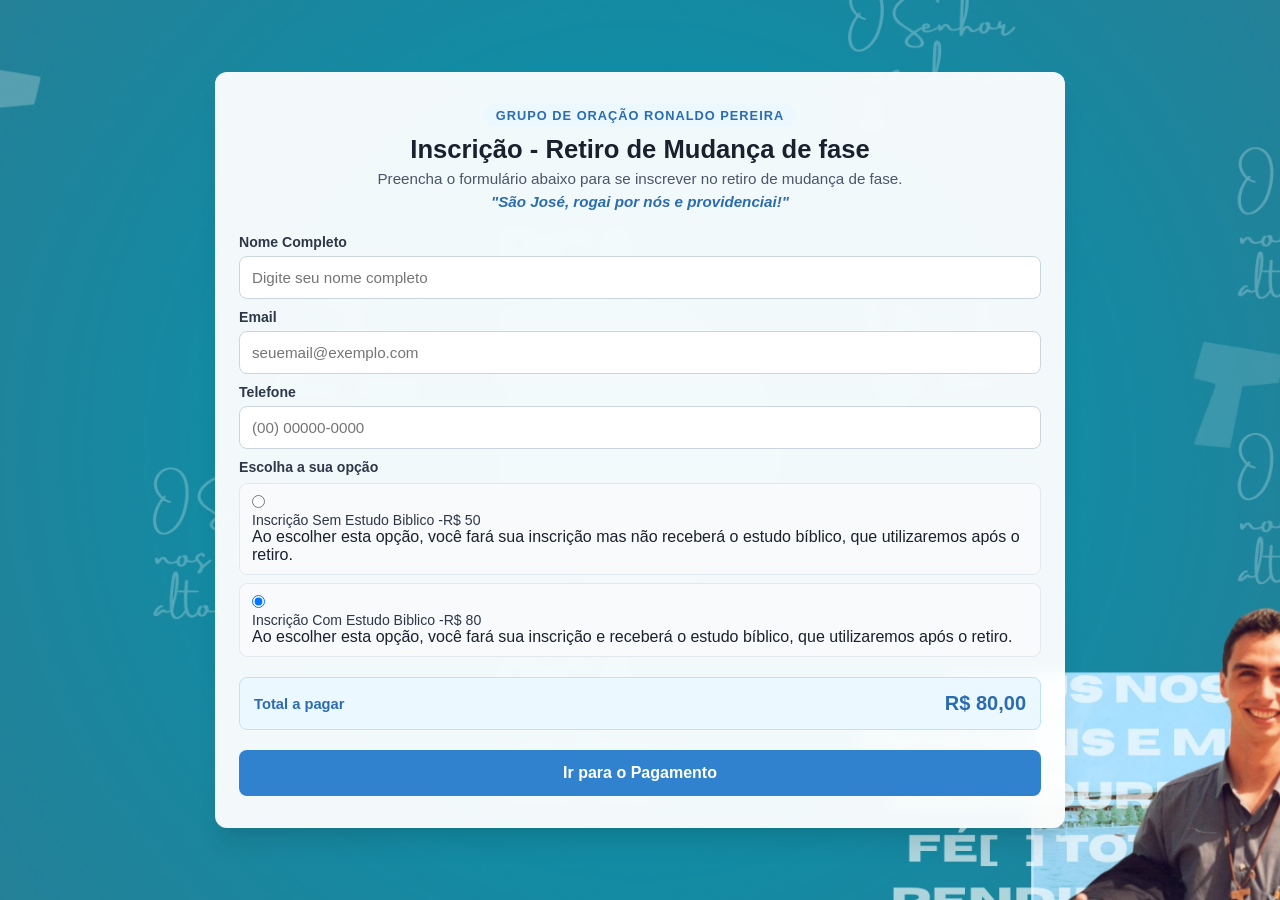
<file: index.html>
<!DOCTYPE html>
    <html lang="pt-br">
    <head>
        <meta charset="UTF-8">
        <meta name="viewport" content="width=device-width, initial-scale=1.0">
        <title>Inscrição de retiro</title>
        <link rel="stylesheet" href="css/style.css">
    </head>
    <body>
        <main class="container-retiro">
           <div class="lado-institucional">
            <span class="tag-grupo">Grupo de Oração Ronaldo Pereira</span>
            <h1>Inscrição - Retiro de Mudança de fase</h1>
            <p>Preencha o formulário abaixo para se inscrever no retiro de mudança de fase.</p>
            <p class="frase-devocao">"São José, rogai por nós e providenciai!"</p>
            </div>
            <form id="forInscricao" class="lado_do_formulario">
                <!--<Campo nome Completo>-->
                    <div class="campo">
                        <label for="nome">Nome Completo</label>
                        <input type="text" id="nome" name="nome" placeholder="Digite seu nome completo" required maxlength="100">
                    </div>
                    <!--<Campo Email>-->
                        <div class="campo">
                            <label for="email">Email</label>
                            <input type="email" id="email" name="email" placeholder="seuemail@exemplo.com" required maxlength="100">
                        </div>
                    <!--<Campo Telefone>-->
                        <div class="campo">
                            <label for="telefone">Telefone</label>
                            <input type="tel" id="telefone" name="telefone" placeholder="(00) 00000-0000" required maxlength="11" minlength="10" pattern="[0-9]{10,11}">
                        </div>
                        <!--<opção de inscrição>-->
                            <div class="campo">
                                <label> Escolha a sua opção</label>

                                <!--<Sem o Estudo Biblico (R$ 50)>-->
                                    <div class="opcao_de_inscricao">
                                        <input type="radio" id="semEstudoBiblico" name="opcaoInscricao" value="50">
                                        <label for="semEstudoBiblico">Inscrição Sem Estudo Biblico -R$ 50</label>
                                        <p class="aviso" >Ao escolher esta opção, você fará sua inscrição mas não receberá o estudo bíblico, que utilizaremos após o retiro.</p>
                                    </div>
                            
                                    <!--<Com o Estudo Biblico (R$ 80)>-->
                                    <div class="opcao_de_inscricao">
                                        <input type="radio" id="comEstudoBiblico" name="opcaoInscricao" value="80" checked>
                                        <label for="comEstudoBiblico">Inscrição Com Estudo Biblico -R$ 80</label>
                                        <p class="aviso" >Ao escolher esta opção, você fará sua inscrição e receberá o estudo bíblico, que utilizaremos após o retiro.</p>
                                    </div>
                                    
                                    <!--<Exibição do valor total de agamento>-->
                            </div>
                            <div class="total-box">
                                <span>Total a pagar</span>
                                <strong id="valorTotalDaInscricao">R$ 80,00</strong>
                            </div>
                                <!--<Botão para enviar>-->
                                <button type="submit" id="btnPagamento">Ir para o Pagamento</button>                          

                            
            </form>
        </main>
        <script src="js/utilitarios.js"></script>
        <script src="js/script.js"></script>
    </body>
    </html>
</file>
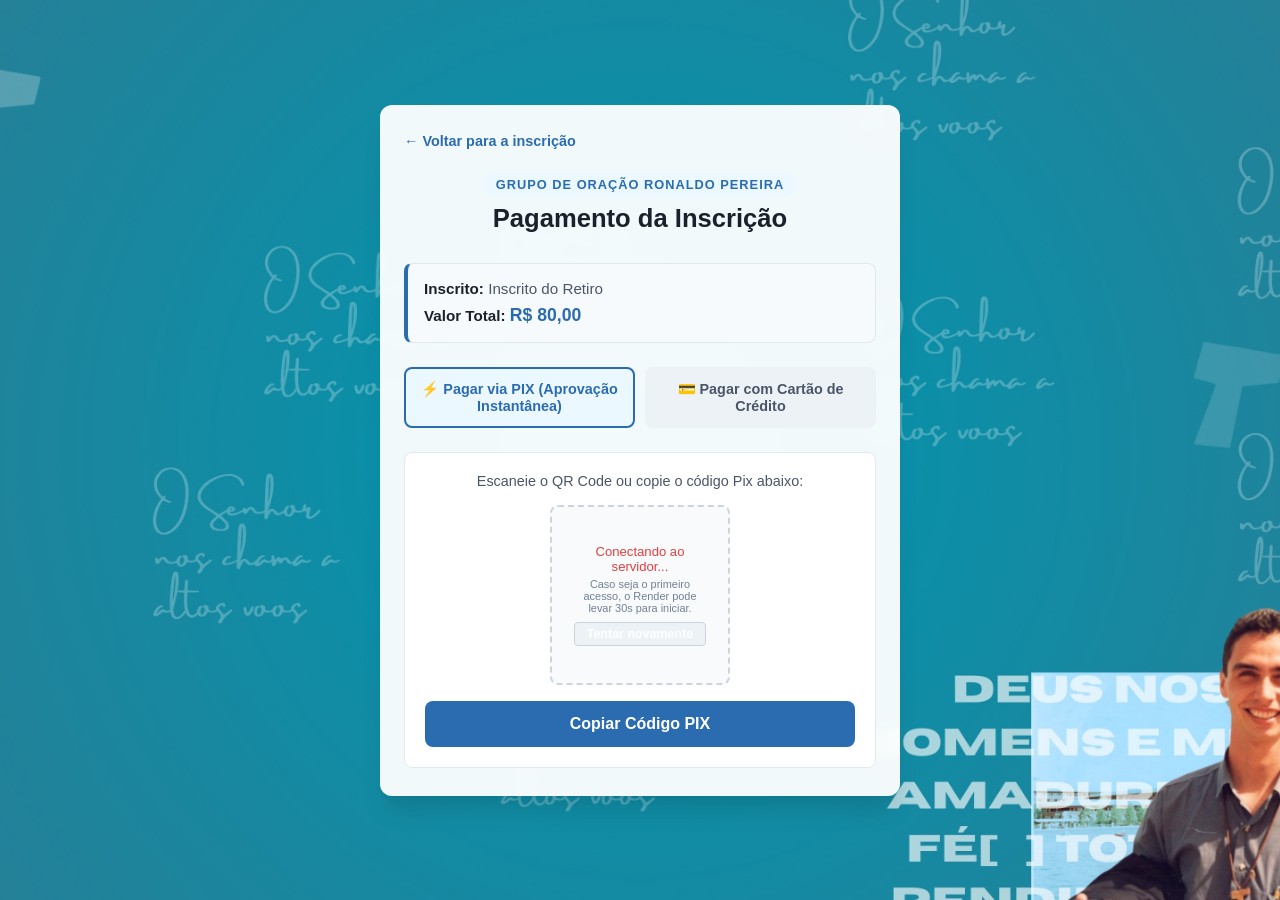
<file: pagamento.html>
<!DOCTYPE html>
<html lang="pt-br">
<head>
    <meta charset="UTF-8">
    <meta name="viewport" content="width=device-width, initial-scale=1.0">
    <title>Pagamento - Retiro de Mudança de Fase</title>
    <link rel="stylesheet" href="css/style.css">
</head>
<body>

    <!-- Container Principal (a classe pagina-pagamento ajusta o layout só desta página) -->
    <main class="container-retiro pagina-pagamento">

        <a href="index.html" class="link-voltar">&larr; Voltar para a inscrição</a>

        <div class="lado-institucional">
            <span class="tag-grupo">Grupo de Oração Ronaldo Pereira</span>
            <h1>Pagamento da Inscrição</h1>
        </div>

        <!-- Resumo: o pagamento.js escreve o nome e o valor aqui dentro -->
        <div class="resumo-inscricao">
            <p><strong>Inscrito:</strong> <span id="resumoNome">-</span></p>
            <p><strong>Valor Total:</strong> <span id="resumoValor">-</span></p>
        </div>

        <!-- Botões para escolher a forma de pagamento -->
        <div class="opcoes-pagamento">
            <button type="button" class="btn-opcao-pagamento active" id="btnOpcaoPix">
                ⚡ Pagar via PIX (Aprovação Instantânea)
            </button>
            <button type="button" class="btn-opcao-pagamento" id="btnOpcaoCartao">
                💳 Pagar com Cartão de Crédito
            </button>
        </div>

        <!-- Área do PIX (visível por padrão) -->
        <div id="areaPix" class="area-pagamento-detalhe">
            <p class="instrucao">Escaneie o QR Code ou copie o código Pix abaixo:</p>
            <div class="qr-code-placeholder">
                <div class="qr-fake">Aguardando geração do QR Code...</div>
            </div>
            <button type="button" id="btnCopiarPix" class="btn-copiar">Copiar Código PIX</button>
        </div>

        <!-- Área do Cartão (escondida por padrão) -->
        <div id="areaCartao" class="area-pagamento-detalhe" style="display: none;">
            <p class="instrucao">
                Você será levado para uma página segura do Mercado Pago para efetuar o pagamento via Cartão ou outras formas pelo Checkout Pro.
            </p>
            <button type="button" id="btnIrCartao" class="btn-acao">Continuar para o Mercado Pago</button>
        </div>

    </main>

    <script src="js/utilitarios.js"></script>
    <script src="js/pagamento.js"></script>
</body>
</html>
</file>
<file: css/style.css>
*{
    box-sizing: border-box;
    margin:0;
    padding:0;
    font-family: 'Poppins', sans-serif;
}

body{
    background-image: url('/img/retiro-versao-desktop.jpg');
    display: flex;
    justify-content: center;
    align-items:center;
    min-height: 100vh;
    padding: 20px 15px;
    overflow: hidden;
}

.container-retiro{
    background-color:#ffffff;
    width:100%;
    max-width: 580px;
    max-height:85vh;
    overflow-y: auto;
    padding: 28px 22px;
    border-radius: 16px;
    box-shadow: 0 27px 35px rgba(0,0,0,0.1);
    display: flex;
    flex-direction: column;
    gap:20px;
    margin: 0 auto;

}

.container-retiro::-webkit-scrollbar{
    width: 6px;
}

.container-retiro::-webkit-scrollbar-track{
    background-color: #cbd5e0;
    border-radius: 3px;
}

.container-retiro::-webkit-scrollbar-thumb{
    background-color: #cbd5e0;
    border-radius: 10px;
}

.container-retiro::-webkit-scrollbar-thumb:hover{
    background-color: #3182ce;
}

.tag-grupo{
    display:inline-block;
    background-color: #e2e8f0;
    color:#2d3748;
    font-size: 0.75rem;
    font-weight:700;
    padding: 4px 12px;
    border-radius: 20px;
    text-transform: uppercase;
    margin-bottom: 10px;
}


h1{ 
    font-size:1.4rem;
    color:#1a202c;
    Margin-bottom: 20px;
    text-align:center;
}


 .frase-devocao{
        margin-top: 10px;
        font-style: italic;
        font-weight: 600;
        color:#2b6cb0 !important;
        text-align: center;

        
    }

.campo{
    margin-bottom: 10px;
}

.campo label{
    display: block;
    font-size: 0.88rem;
    font-weight:600;
    color:#2d3748;
    margin-bottom: 6px;
}

.opcao_de_inscricao{
    display: block;
    align-items: center;
    gap: 10px;
    margin-top: 8px;
    padding: 10px 12px;
    border: 1px solid #e2e8f0;
    border-radius: 8px;
    background-color: #f8fafc;
}

.campo input[type="text"],
.campo input[type="email"],
.campo input[type="tel"] {
    width: 100%;
    padding: 12px;
    border: 1px solid #cbd5e0;
    border-radius: 8px;
    font-size: 0.95rem;
    outline:none;
    transition: border-color 0.2s;
}
.campo input[type="text"]:focus
.campo input[type="email"]:focus
.campo input[type="tel"]:focus{
    border-color:#3182ce;
}

.campo input:focus {
    border-color: #3182ce;
}

.opcao_de_inscricao label{
    margin-bottom: 0;
    font-weight: 500;
    font-size: 0.88rem;
    cursor: pointer;
}

.total-box {
    display: flex;
    justify-content: space-between;
    align-items: center;
    background-color: #ebf8ff;
    border: 1px solid #bee3f8;
    padding: 14px;
    border-radius: 8px;
    margin: 20px 0;
}  

.total-box span{
    font-size: 0.92rem;
    color:#2b6cb0;
    font-weight: 600;
}

.total-box strong{
    font-size: 1.25rem;
    color:#2b6cb0;
}

button{
    width: 100%;
    padding: 14px;
    background-color: #3182ce;
    color:#ffffff;
    border:none;
    border-radius: 8px;
    font-size: 1rem;
    font-weight: 700;
    cursor: pointer;
    transition: background-color 0.2s;
}

button:hover{
    background-color: #2b6cb0;
}

@media (min-width:768px){

    body{
        background-image: url('/img/retiro-versao-desktop.jpg');
        background-repeat: no-repeat;
        background-size: cover;
        background-position: center;
        background-attachment: fixed;
    }

    .contatiner-retiro{
        max-width: 900px;
        flex-direction: row;
        align-items:center;
        padding: 40px;
        gap:40px;
    }
}

.lado-institucional{
    flex:1;
    text-align: left;
}

h1{
    font-size: 1.8rem;
}

.lado-formulario{
    flex:1.2;
}


/* ==========================================================================
   1. CONFIGURAÇÕES GLOBAIS E VARIÁVEIS (Identidade Visual Unificada)
   ========================================================================== */
:root {
    --fonte-principal: 'Segoe UI', Roboto, Helvetica, Arial, sans-serif;
    --cor-primaria: #2b6cb0;
    --cor-primaria-hover: #2c5282;
    --cor-fundo-overlay: rgba(15, 23, 42, 0.65);
    --cor-card-fundo: rgba(255, 255, 255, 0.95);
    --cor-texto-principal: #1a202c;
    --cor-texto-secundario: #4a5568;
    --cor-borda: #e2e8f0;
    --cor-destaque-sucesso: #276749;
    --sombra-card: 0 20px 25px -5px rgba(0, 0, 0, 0.1), 0 10px 10px -5px rgba(0, 0, 0, 0.04);
    --raio-borda: 12px;
}

* {
    box-sizing: border-box;
    margin: 0;
    padding: 0;
    font-family: var(--fonte-principal);
}

body {
    background: #0f172a url('../img/retiro-versao-mobile.jpg') no-repeat center center fixed;
    background-size: cover;
    min-height: 100vh;
    display: flex;
    justify-content: center;
    align-items: center;
    padding: 16px;
    color: var(--cor-texto-principal);
}

@media (min-width: 768px) {
    body {
        background-image: url('../img/retiro-versao-desktop.jpg');
    }
}

/* ==========================================================================
   2. ESTRUTURA DO CONTAINER PRINCIPAL (Comum a todas as páginas)
   ========================================================================== */
.container-retiro {
    background: var(--cor-card-fundo);
    backdrop-filter: blur(8px);
    width: 100%;
    max-width: 850px;
    max-height: 85vh;
    overflow-y: auto;
    border-radius: var(--raio-borda);
    box-shadow: var(--sombra-card);
    padding: 32px 24px;
    display: flex;
    flex-direction: column;
    gap: 24px;
}

/* Estilização da barra de rolagem interna */
.container-retiro::-webkit-scrollbar {
    width: 8px;
}
.container-retiro::-webkit-scrollbar-thumb {
    background-color: rgba(160, 174, 192, 0.5);
    border-radius: 4px;
}

/* Cabeçalho Institucional */
.lado-institucional {
    text-align: center;
}

.tag-grupo {
    display: inline-block;
    font-size: 0.8rem;
    font-weight: 700;
    text-transform: uppercase;
    letter-spacing: 1px;
    color: var(--cor-primaria);
    background-color: #ebf8ff;
    padding: 4px 12px;
    border-radius: 20px;
    margin-bottom: 8px;
}

.lado-institucional h1 {
    font-size: 1.6rem;
    color: var(--cor-texto-principal);
    margin-bottom: 6px;
}

.lado-institucional p {
    font-size: 0.95rem;
    color: var(--cor-texto-secundario);
}

.frase-devocao {
    font-style: italic;
    font-weight: 600;
    color: var(--cor-primaria);
    margin-top: 6px;
}

/* ==========================================================================
   3. ESTILOS ESPECÍFICOS DA PÁGINA DE PAGAMENTO (pagamento.html)
   ========================================================================== */
.container-retiro.pagina-pagamento {
    max-width: 520px;
    padding: 28px 24px;
    align-items: stretch;
}

/* Botão/Link de voltar */
.link-voltar {
    display: inline-block;
    font-size: 0.9rem;
    color: var(--cor-primaria);
    text-decoration: none;
    font-weight: 600;
    transition: color 0.2s ease;
    align-self: flex-start;
}

.link-voltar:hover {
    color: var(--cor-primaria-hover);
    text-decoration: underline;
}

/* Card de Resumo da Inscrição */
.resumo-inscricao {
    background-color: #f7fafc;
    border: 1px solid var(--cor-borda);
    border-left: 4px solid var(--cor-primaria);
    border-radius: 8px;
    padding: 16px;
    display: flex;
    flex-direction: column;
    gap: 8px;
}

.resumo-inscricao p {
    font-size: 0.95rem;
    color: var(--cor-texto-secundario);
}

.resumo-inscricao strong {
    color: var(--cor-texto-principal);
}

#resumoValor {
    color: var(--cor-primaria);
    font-weight: 700;
    font-size: 1.1rem;
}

/* Seleção de Abas (Pix / Cartão) */
.opcoes-pagamento {
    display: flex;
    gap: 10px;
}

.btn-opcao-pagamento {
    flex: 1;
    padding: 12px 14px;
    font-size: 0.9rem;
    font-weight: 600;
    background-color: #edf2f7;
    color: var(--cor-texto-secundario);
    border: 2px solid transparent;
    border-radius: 8px;
    cursor: pointer;
    transition: all 0.25s ease;
}

.btn-opcao-pagamento:hover {
    background-color: #e2e8f0;
}

.btn-opcao-pagamento.active {
    background-color: #ebf8ff;
    border-color: var(--cor-primaria);
    color: var(--cor-primaria);
}

/* Áreas de Conteúdo do Pagamento */
.area-pagamento-detalhe {
    background: #ffffff;
    border: 1px solid var(--cor-borda);
    border-radius: 8px;
    padding: 20px;
    display: flex;
    flex-direction: column;
    gap: 16px;
    align-items: center;
    opacity: 1;
    transform: translateY(0);
    transition: opacity 0.3s ease, transform 0.3s ease;
}

.instrucao {
    font-size: 0.9rem;
    color: var(--cor-texto-secundario);
    text-align: center;
}

/* Placeholder do QR Code */
.qr-code-placeholder {
    width: 180px;
    height: 180px;
    border: 2px dashed #cbd5e0;
    border-radius: 8px;
    display: flex;
    justify-content: center;
    align-items: center;
    background-color: #f8fafc;
    padding: 12px;
}

.qr-fake {
    font-size: 0.85rem;
    color: #718096;
    text-align: center;
}

/* Botões de Ação Principal */
.btn-copiar, .btn-acao {
    width: 100%;
    padding: 14px;
    font-size: 1rem;
    font-weight: 700;
    color: #ffffff;
    background-color: var(--cor-primaria);
    border: none;
    border-radius: 8px;
    cursor: pointer;
    transition: background-color 0.2s ease, transform 0.1s ease;
}

.btn-copiar:hover, .btn-acao:hover {
    background-color: var(--cor-primaria-hover);
}

.btn-copiar:active, .btn-acao:active {
    transform: scale(0.98);
}

/* ==========================================================================
   4. CLASSE UTILITÁRIA DE OCULTAÇÃO (Clean Code)
   ========================================================================== */
.escondido {
    display: none !important;
    opacity: 0;
    transform: translateY(8px);
}
</file>
